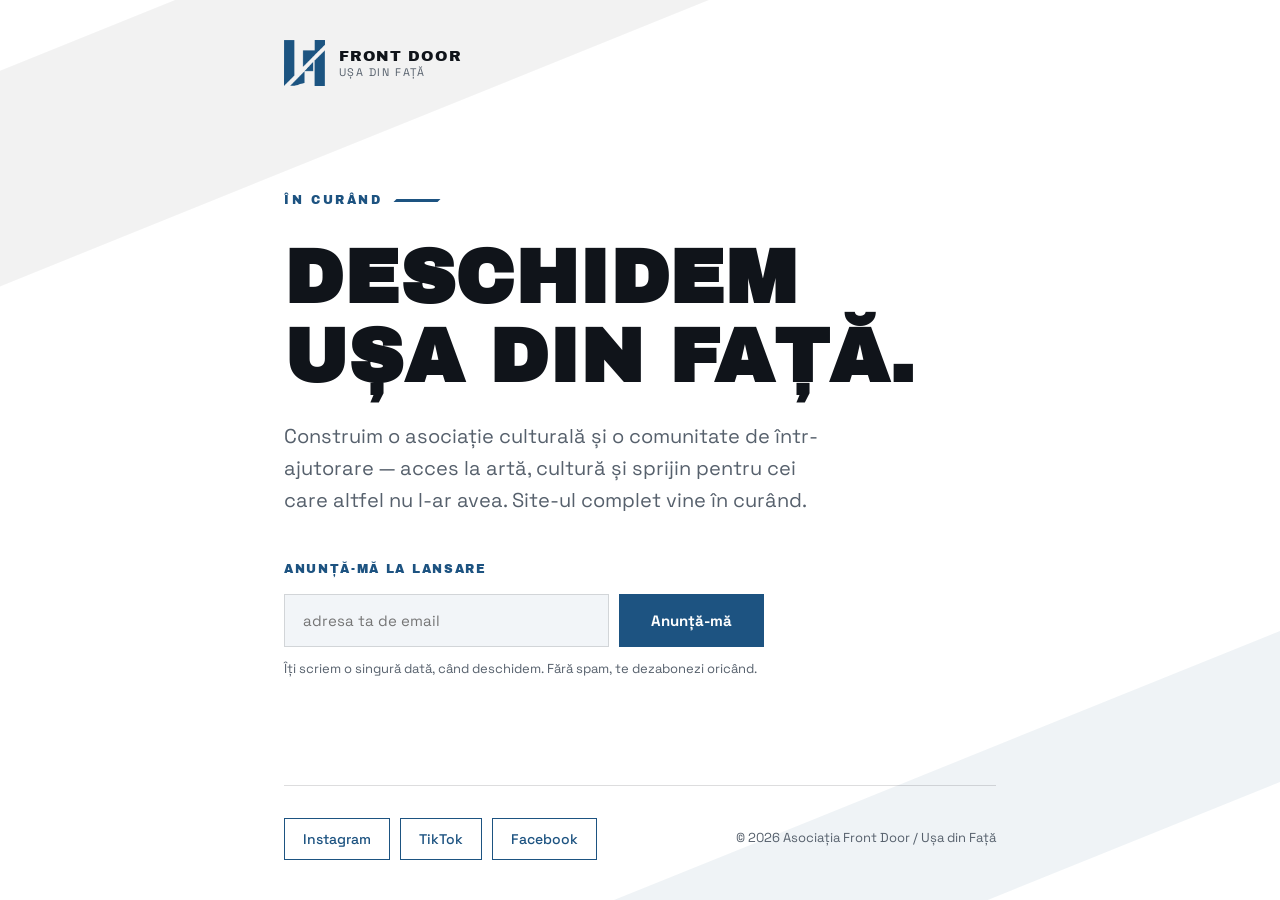
<file: index.html>
<!DOCTYPE html>
<html lang="ro">
<head>
<meta charset="UTF-8">
<meta name="viewport" content="width=device-width, initial-scale=1.0">
<title>Front Door / Ușa din Față — În curând</title>
<meta name="description" content="Asociația Front Door / Ușa din Față — artă, cultură și comunitate. Site-ul nostru e în curând disponibil.">

<!-- Open Graph -->
<meta property="og:title" content="Front Door / Ușa din Față — În curând">
<meta property="og:description" content="Creăm acces la artă, cultură și comunitate. Deschidem ușa din față în curând.">
<meta property="og:type" content="website">

<!-- Fonturi -->
<link rel="preconnect" href="https://fonts.googleapis.com">
<link rel="preconnect" href="https://fonts.gstatic.com" crossorigin>
<link href="https://fonts.googleapis.com/css2?family=Archivo+Black&family=Space+Grotesk:wght@400;500;700&display=swap" rel="stylesheet">

<style>
/* =================================================================
   Front Door / Ușa din Față — pagina „în curând"
   Standalone, fără dependențe. Aceleași variabile de brand ca site-ul.
   ================================================================= */

:root{
  --blue:#1D5381;
  --blue-deep:#123955;
  --blue-soft:#E3EDF5;
  --ink:#0B0E12;
  --bg:#FFFFFF;
  --surface:#F2F5F8;
  --text:#10141A;
  --muted:#56606C;
  --line:rgba(16,20,26,.14);
  --accent-text:#1D5381;
  --slash:#0B0E12;
}

@media (prefers-color-scheme: dark){
  :root{
    --bg:#0B0E12;
    --surface:#12161C;
    --text:#F2F5F8;
    --muted:#9AA6B2;
    --line:rgba(242,245,248,.14);
    --blue-soft:#143049;
    --accent-text:#8FB6D6;
    --slash:#F2F5F8;
  }
  .logo-light{display:none}
  .logo-dark{display:block}
}
@media (prefers-color-scheme: light){
  .logo-dark{display:none}
  .logo-light{display:block}
}

*{box-sizing:border-box;margin:0;padding:0}
html{scroll-behavior:smooth}
body{
  font-family:'Space Grotesk',system-ui,-apple-system,sans-serif;
  background:var(--bg);
  color:var(--text);
  line-height:1.6;
  font-size:17px;
  -webkit-font-smoothing:antialiased;
  min-height:100vh;
  min-height:100dvh;
  display:flex;
  flex-direction:column;
  overflow-x:hidden;
}
img{max-width:100%;display:block}
a{color:inherit;text-decoration:none}
button{font-family:inherit}

/* ---------- SLASH-UL DE FUNDAL (semnătura) ---------- */
.bg-slash{
  position:fixed;inset:0;z-index:0;pointer-events:none;overflow:hidden;
}
.bg-slash::before{
  content:"";position:absolute;
  top:-20%;left:50%;width:140%;height:200px;
  background:var(--slash);opacity:.05;
  transform:translateX(-50%) rotate(-22deg);
}
.bg-slash::after{
  content:"";position:absolute;
  bottom:-15%;left:50%;width:140%;height:140px;
  background:var(--blue);opacity:.07;
  transform:translateX(-50%) rotate(-22deg);
}

/* ---------- LAYOUT ---------- */
.shell{
  position:relative;z-index:1;
  flex:1;display:flex;flex-direction:column;
  max-width:760px;width:100%;margin:0 auto;padding:40px 24px;
}

/* ---------- HEADER ---------- */
.top{display:flex;align-items:center;gap:14px}
.top img{height:46px;width:auto}
.top .brand-name{
  font-family:'Archivo Black',sans-serif;font-size:15px;letter-spacing:.06em;line-height:1;
}
.top .brand-name small{
  display:block;font-family:'Space Grotesk',sans-serif;font-weight:400;
  font-size:11px;letter-spacing:.14em;color:var(--muted);margin-top:3px;
}

/* ---------- CENTRU ---------- */
.center{
  flex:1;display:flex;flex-direction:column;justify-content:center;
  padding:56px 0;
}
.eyebrow{
  font-family:'Archivo Black',sans-serif;
  font-size:12px;letter-spacing:.22em;text-transform:uppercase;
  color:var(--accent-text);
  display:flex;align-items:center;gap:12px;margin-bottom:28px;
}
.eyebrow::after{content:"";flex:0 0 44px;height:3px;background:var(--blue);transform:skewX(-45deg)}

h1{
  font-family:'Archivo Black',sans-serif;
  text-transform:uppercase;letter-spacing:.01em;line-height:1.04;
  font-size:clamp(40px,8vw,76px);
  margin-bottom:24px;
}
h1 em{font-style:normal;color:var(--accent-text)}

.lead{
  font-size:clamp(17px,2.4vw,20px);color:var(--muted);
  max-width:540px;margin-bottom:44px;
}

/* ---------- NOTIFICARE EMAIL ---------- */
.notify-label{
  font-family:'Archivo Black',sans-serif;font-size:12px;letter-spacing:.14em;
  text-transform:uppercase;color:var(--accent-text);margin-bottom:14px;
}
.notify{display:flex;gap:10px;flex-wrap:wrap;max-width:480px}
.notify input{
  flex:1;min-width:220px;padding:15px 18px;font-size:15px;font-family:inherit;
  color:var(--text);background:var(--surface);
  border:1.5px solid var(--line);transition:border-color .16s ease, background .16s ease;
}
.notify input:focus{outline:none;border-color:var(--blue);background:var(--bg)}
.notify button{
  padding:15px 30px;font-weight:700;font-size:15px;cursor:pointer;
  background:var(--blue);color:#fff;border:2px solid var(--blue);
  transition:transform .16s ease, background .18s ease, border-color .18s ease;
}
.notify button:hover{transform:translateY(-2px);background:var(--blue-deep);border-color:var(--blue-deep)}
.notify-hint{font-size:13px;color:var(--muted);margin-top:12px;max-width:480px}

/* mesaj după trimitere */
.notify-done{
  display:none;margin-top:4px;padding:15px 18px;max-width:480px;
  font-size:15px;background:var(--blue-soft);color:var(--accent-text);
  border:1px solid var(--line);
}
.notify-done.show{display:block}

/* ---------- SUBSOL ---------- */
.bottom{
  display:flex;justify-content:space-between;align-items:center;gap:20px;
  flex-wrap:wrap;padding-top:32px;border-top:1px solid var(--line);
}
.socials{display:flex;gap:10px;flex-wrap:wrap}
.social-pill{
  display:inline-block;padding:9px 18px;font-size:14px;font-weight:500;
  border:1.5px solid var(--blue);color:var(--accent-text);
  transition:background .18s ease, color .18s ease, transform .16s ease;
}
.social-pill:hover{background:var(--blue);color:#fff;transform:translateY(-2px)}
.copyright{font-size:13px;color:var(--muted)}

@media(max-width:560px){
  .bottom{flex-direction:column;align-items:flex-start}
}

/* ---------- ACCESIBILITATE ---------- */
a:focus-visible,button:focus-visible,input:focus-visible{
  outline:3px solid var(--accent-text);outline-offset:2px;
}

/* ---------- ANIMAȚIE LA ÎNCĂRCARE ---------- */
.fade{opacity:0;transform:translateY(18px);animation:rise .7s cubic-bezier(.2,.7,.2,1) forwards}
.fade.d1{animation-delay:.05s}
.fade.d2{animation-delay:.15s}
.fade.d3{animation-delay:.25s}
.fade.d4{animation-delay:.35s}
.fade.d5{animation-delay:.45s}
@keyframes rise{to{opacity:1;transform:none}}

@media (prefers-reduced-motion: reduce){
  *{animation:none!important}
  .fade{opacity:1;transform:none}
  .notify button:hover,.social-pill:hover{transform:none}
}
</style>
</head>
<body>

<div class="bg-slash" aria-hidden="true"></div>

<div class="shell">

  <!-- ============ HEADER ============ -->
  <header class="top fade d1">
    <img class="logo-light" src="assets/logo-mono-blue.png" alt="Front Door">
    <img class="logo-dark" src="assets/logo-mono-white.png" alt="Front Door">
    <span class="brand-name">FRONT DOOR<small>UȘA DIN FAȚĂ</small></span>
  </header>

  <!-- ============ CENTRU ============ -->
  <main class="center">
    <p class="eyebrow fade d2">În curând</p>
    <h1 class="fade d2">Deschidem<br>ușa din față.</h1>
    <p class="lead fade d3">
      Construim o asociație culturală și o comunitate de într-ajutorare —
      acces la artă, cultură și sprijin pentru cei care altfel nu l-ar avea.
      Site-ul complet vine în curând.
    </p>

    <!-- ============ NOTIFICARE EMAIL ============ -->
    <div class="fade d4">
      <p class="notify-label">Anunță-mă la lansare</p>
      <!--
        TODO: înlocuiește action cu endpoint-ul real (Tally / Mailchimp / Brevo).
        Până atunci, formularul afișează un mesaj de confirmare local, fără trimitere.
      -->
      <form class="notify" id="notifyForm" action="PLACEHOLDER_NEWSLETTER_ENDPOINT" method="post" novalidate>
        <input type="email" name="email" id="notifyEmail" placeholder="adresa ta de email" aria-label="Adresa ta de email" required>
        <button type="submit">Anunță-mă</button>
      </form>
      <p class="notify-hint">Îți scriem o singură dată, când deschidem. Fără spam, te dezabonezi oricând.</p>
      <p class="notify-done" id="notifyDone">Gata — te anunțăm de îndată ce deschidem ușa. Mulțumim!</p>
    </div>
  </main>

  <!-- ============ SUBSOL ============ -->
  <footer class="bottom fade d5">
    <nav class="socials" aria-label="Rețele sociale">
      <a class="social-pill" href="https://instagram.com/" target="_blank" rel="noopener">Instagram</a>
      <a class="social-pill" href="https://tiktok.com/" target="_blank" rel="noopener">TikTok</a>
      <a class="social-pill" href="https://facebook.com/" target="_blank" rel="noopener">Facebook</a>
    </nav>
    <p class="copyright">© 2026 Asociația Front Door / Ușa din Față</p>
  </footer>

</div>

<script>
/* Dacă endpoint-ul nu e conectat încă, nu trimite nicăieri —
   doar confirmă local, ca vizitatorul să aibă feedback. */
(function () {
  var form = document.getElementById('notifyForm');
  var done = document.getElementById('notifyDone');
  if (!form) return;

  form.addEventListener('submit', function (e) {
    var email = document.getElementById('notifyEmail');
    var action = form.getAttribute('action') || '';

    // validare simplă de email
    if (!email.value || !/.+@.+\..+/.test(email.value)) {
      email.focus();
      e.preventDefault();
      return;
    }

    // endpoint neconectat → previne trimiterea, arată confirmarea locală
    if (action.indexOf('PLACEHOLDER') === 0 || action === '') {
      e.preventDefault();
      form.style.display = 'none';
      done.classList.add('show');
      done.scrollIntoView({ behavior: 'smooth', block: 'nearest' });
    }
    // dacă action e un endpoint real, lăsăm trimiterea să decurgă normal
  });
})();
</script>

</body>
</html>
</file>
